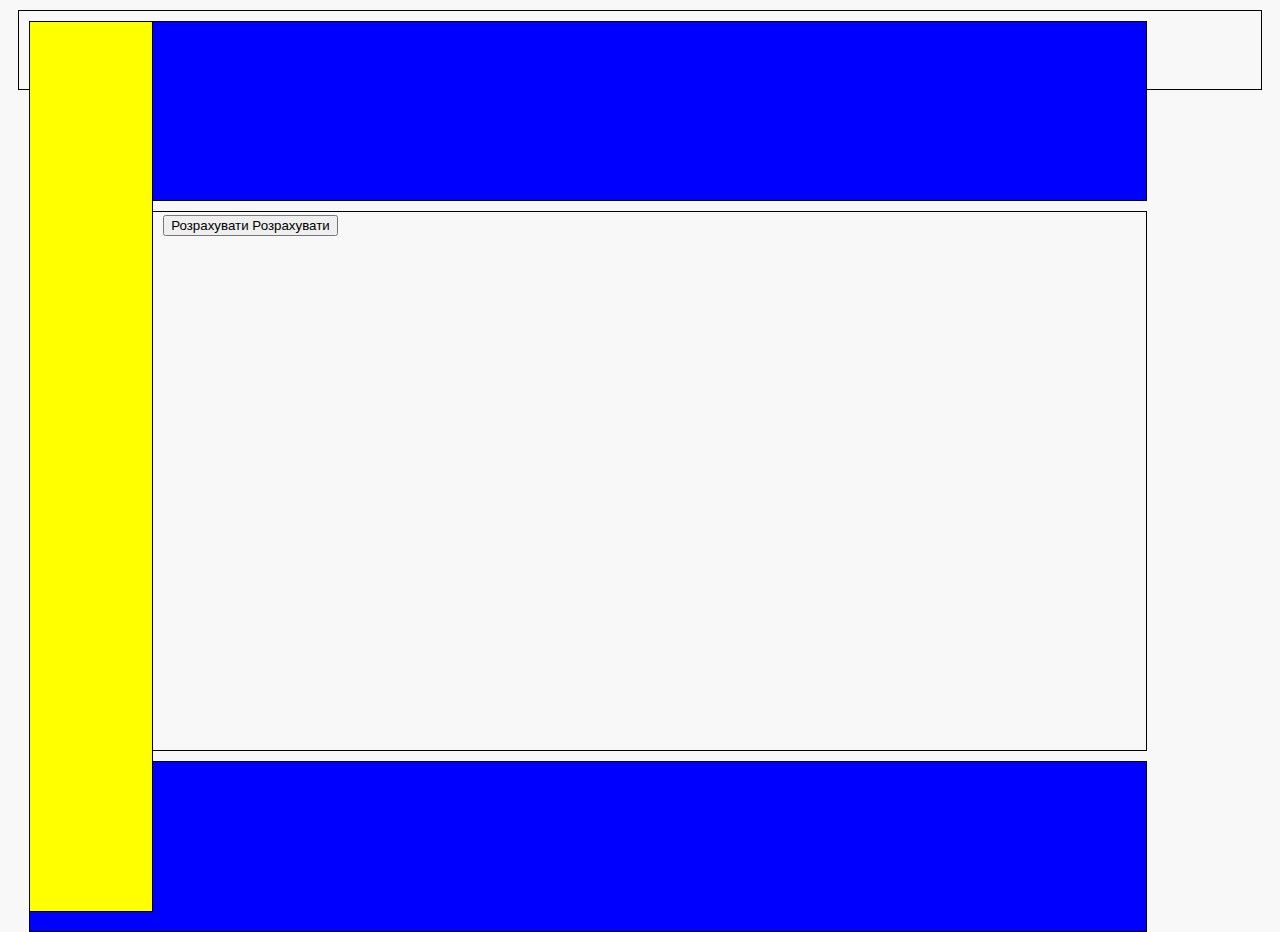
<file: index.html>
<!DOCTYPE html>
<html>
  <head>
    <meta charset="UTF-8" />
    <link rel="stylesheet" href="styles.css">
    <meta name="viewport" content="width=device-width, initial-scale=1" />
    <title>Резюме</title>
  </head>

  <body>
    <div class="tools">
      <div style="float: left; width:10%; height: 99vh; background-color: yellow;"></div>
      <div style="width:90%; height: 20vh; background-color:blue"></div>
      <div style="width:90%; height: 60vh;">
        <button onclick="myFunction()">Розрахувати
        Розрахувати
      </button>
    </div>
      <div style="width:90%; height: 19vh; background-color:blue;"></div>
      </div>  
  </body>
</html>

<script>
  function myFunction() {
    var xy;
  for (xy = -10; xy < 10; xy+=1.5) {
      alert((xy/xy)+(xy*xy)/(1-xy*xy));
  }
  }
  </script>
</file>
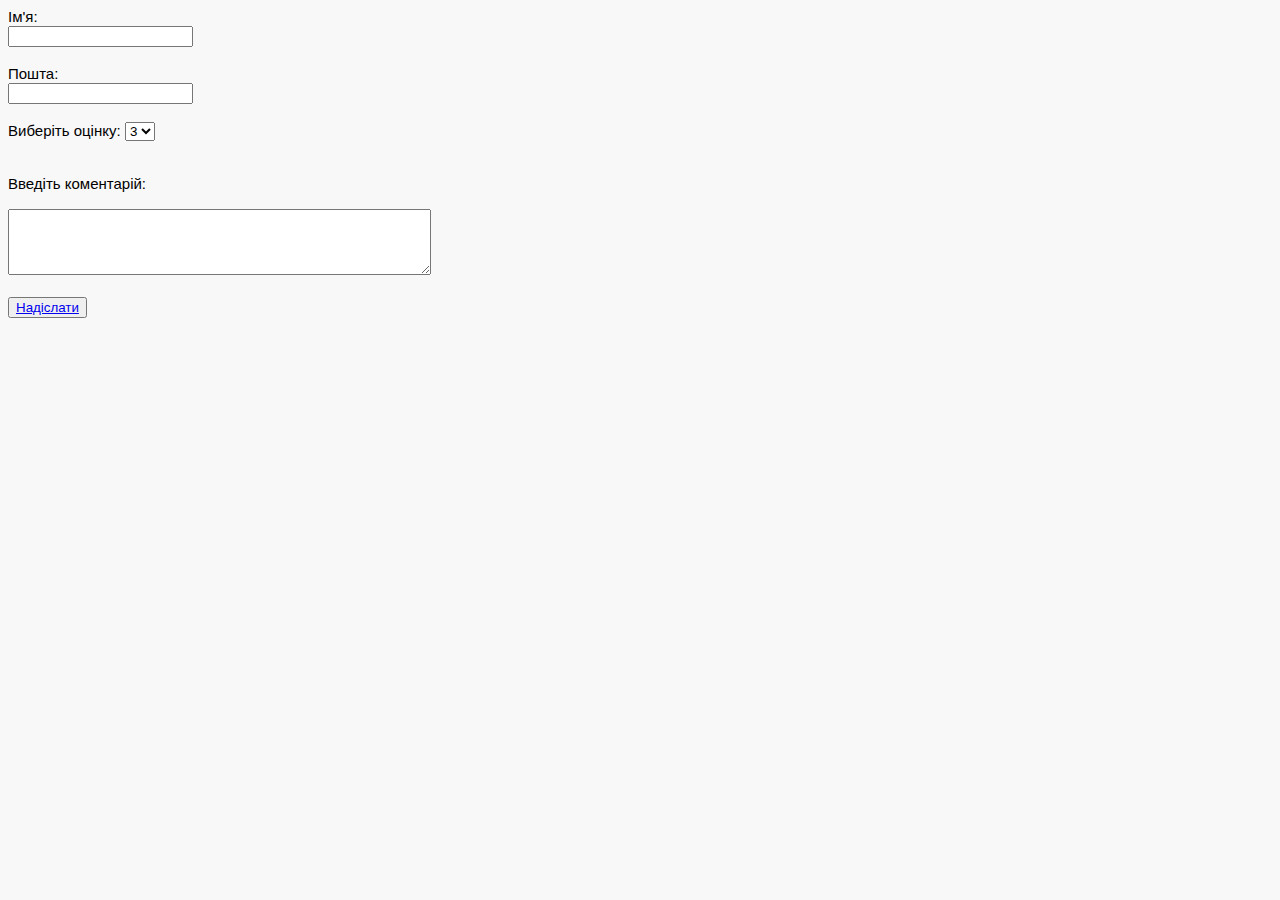
<file: comments.html>
<!DOCTYPE html>
<html>
  <head>
    <meta charset="UTF-8" />
    <link rel="stylesheet" href="styles.css">
    <meta name="viewport" content="width=device-width, initial-scale=1" />
    <title>Коментарій</title>
  </head>

  <body>
      <form>
        <label for="name">Ім'я:</label><br>
        <input type="text" id="name"><br><br>
        <label for="email">Пошта:</label><br>
        <input type="email" id="email" name="email"><br><br>
        <label for="form_select">Виберіть оцінку:</label>
        <select name="form_select">
            <option value="1">1</option>
            <option value="2">2</option>
            <option selected="selected" value="3">3</option>
            <option value="4">4</option>
            <option value="5">5</option>
        </select>
        <br><br>
        <p><label for="comment">Введіть коментарій:</label></p>
        <textarea id="comment" name="comment" rows="4" cols="50"></textarea>
        <br><br>
        <button><a href="index.html" type="submit">Надіслати</a></button>
      </form>
    
  </body>
</html>
</file>
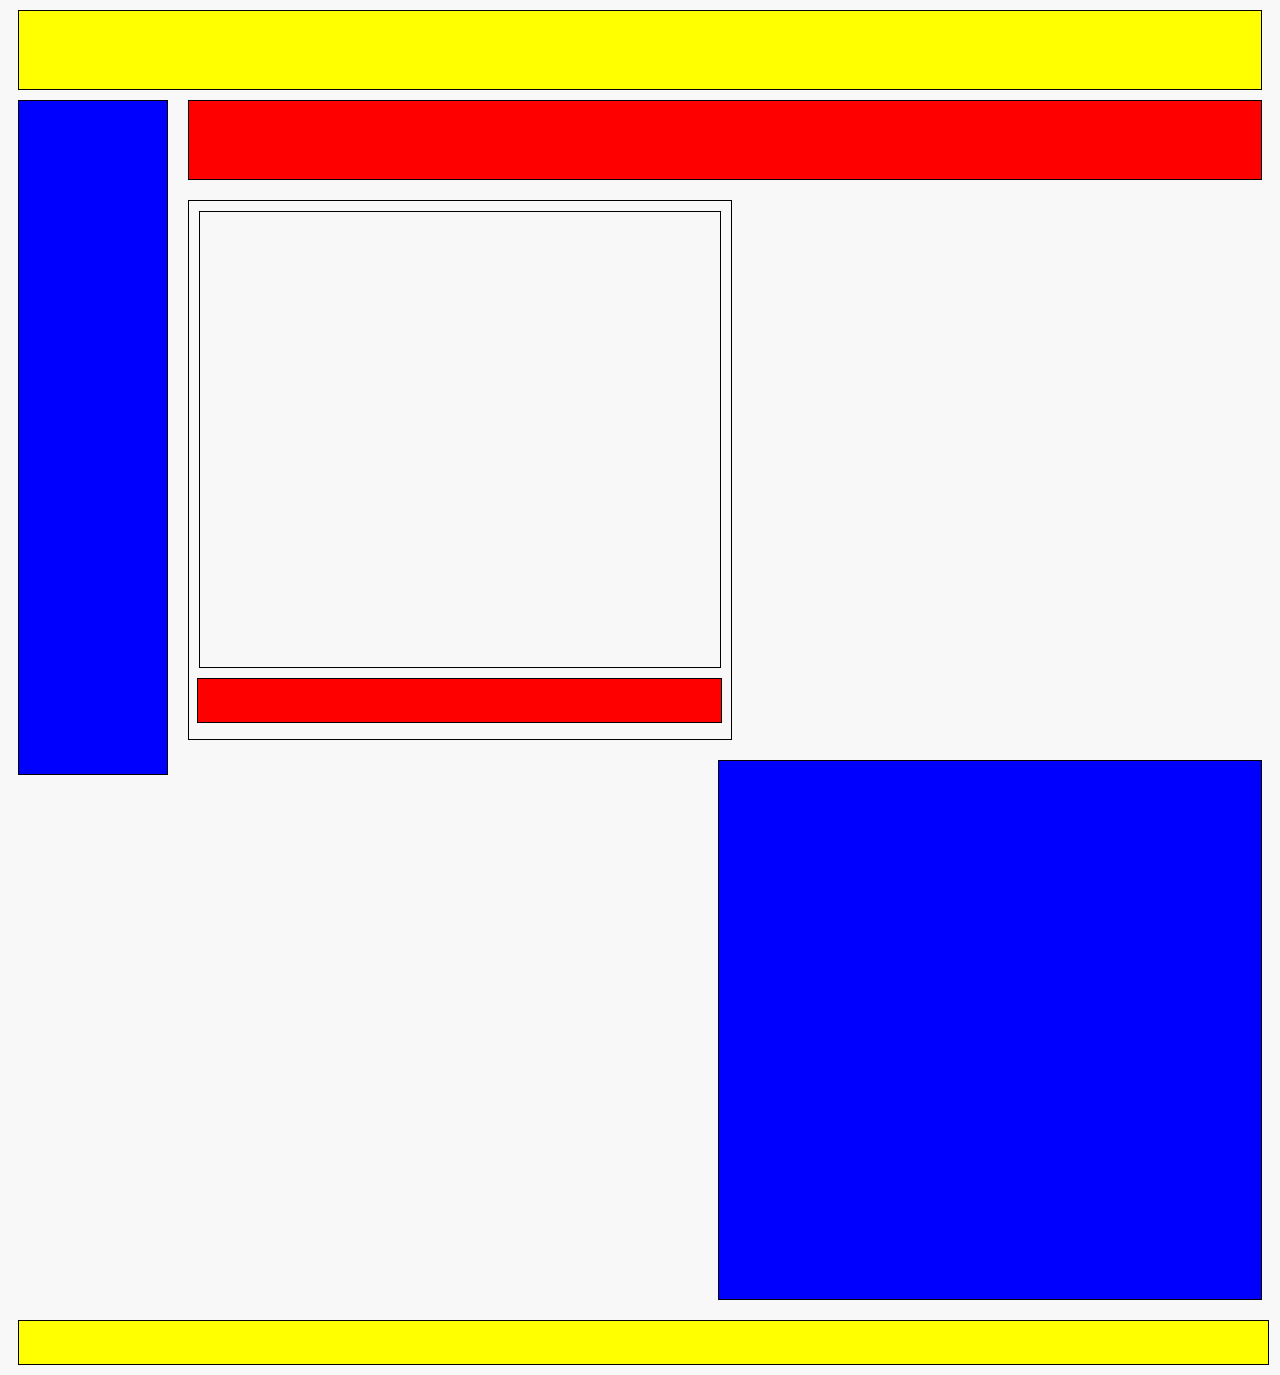
<file: form.html>
<!DOCTYPE html>
<html>
  <head>
    <meta charset="UTF-8" />
    <link rel="stylesheet" href="styles.css">
    <meta name="viewport" content="width=device-width, initial-scale=1" />
    <title>Резюме</title>
  </head>

  <body>
    <div id="header"></div>
        <div id="sidebar"></div>
            <div id="content"></div>
            <div style="float:left; width: 43%; height: 60vh;">
              <div style="height: 85%;">

              </div>
              <div id="content" style="margin-left: 1.5%; width: 97%; height: 5vh;"></div>
            </div>  
            <div style="float:right; width: 43%; height: 60vh; background-color:blue;"></div> 
        <div style="float:left; width: 99%; height: 5vh; background-color:yellow;"></div>
      </div>
  </body>
</html>
</file>
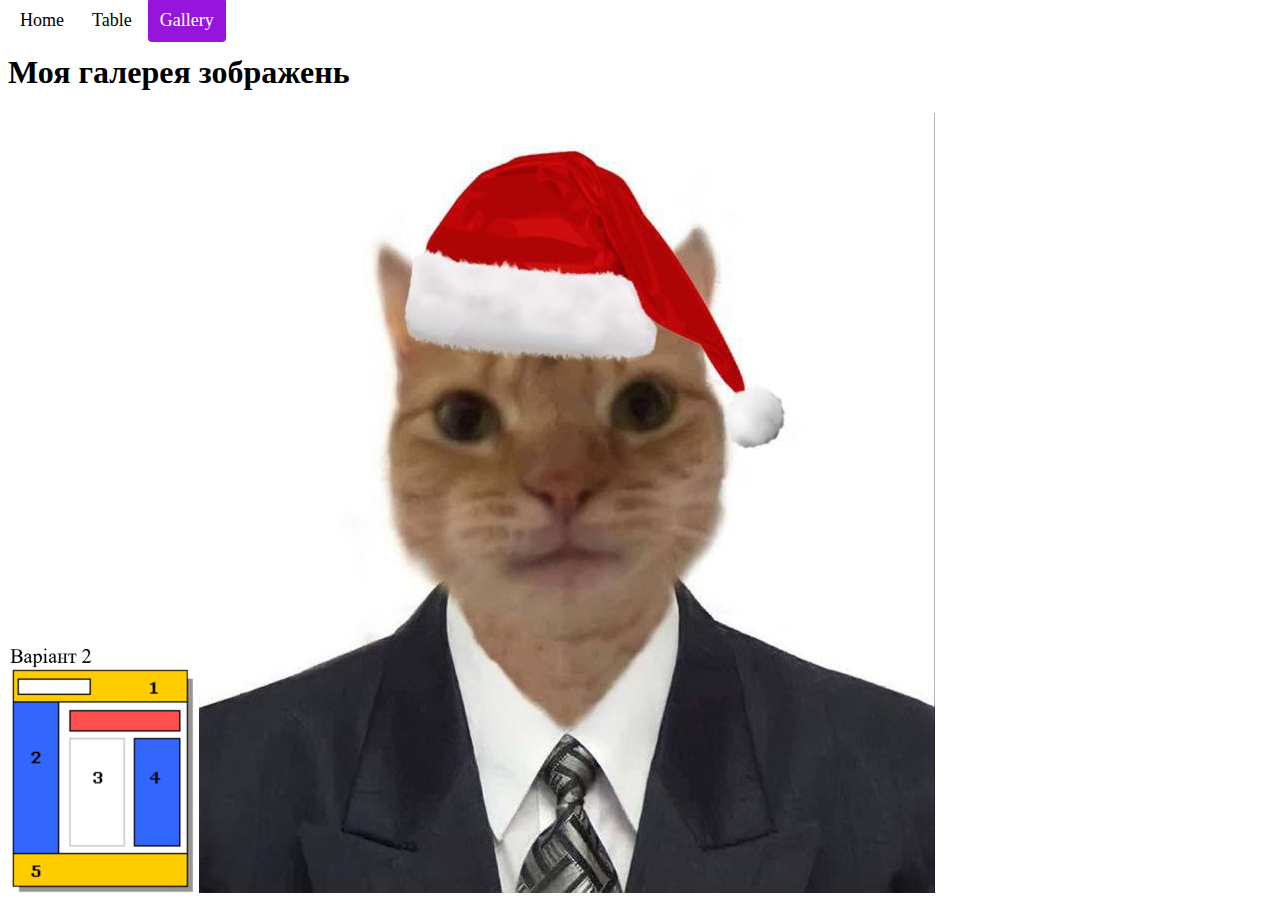
<file: gallery.html>
<!DOCTYPE html>
<html lang="en">
<head>
    <meta charset="UTF-8">
    <meta name="viewport" content="width=device-width, initial-scale=1.0">
    <link rel="stylesheet" href="style2.css">
    <title>Галерея</title>
</head>
<body>
    <div class="header">
        <a href="tables.html">Home</a>
        <a href="table.html">Table</a>
        <a class="active" href="gallery.html">Gallery</a>
    </div>
    <h1>Моя галерея зображень</h1>
    <div>
        <img src="./images/1.png" alt="Зображення 1">
        <img src="./images/2.jpg" alt="Зображення 2">
    </div>

</body>
</html>
</file>
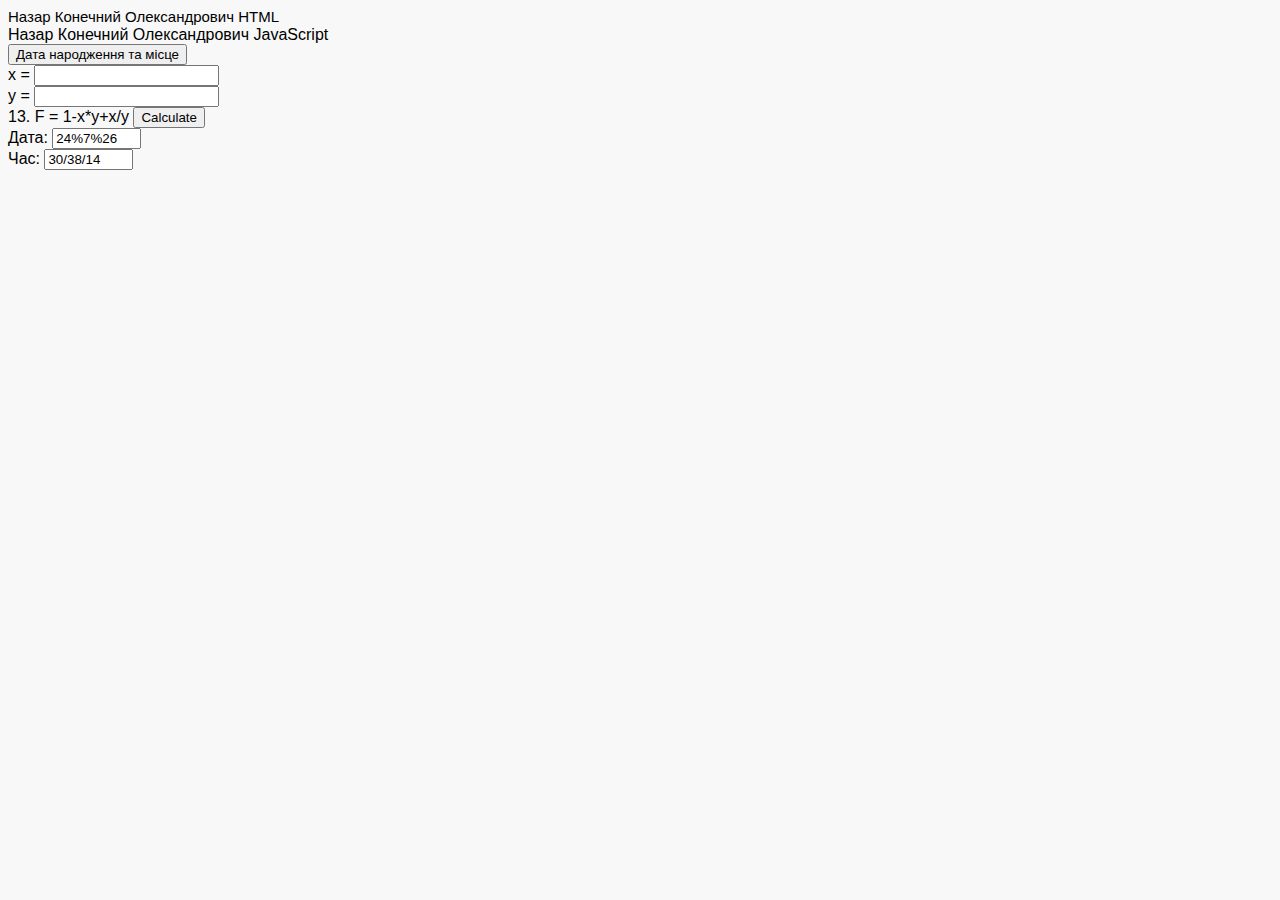
<file: lab15.html>
<!DOCTYPE html>
<html>
  <head>
    <meta charset="UTF-8" />
    <link rel="stylesheet" href="styles.css">
    <meta name="viewport" content="width=device-width, initial-scale=1" />
    <title>Лаб 15</title>
  </head>

  <body>
    <form>
        <label for="name">Назар Конечний Олександрович HTML</label><br>
        <script language="JavaScript">
          document.write("Назар Конечний Олександрович JavaScript")
        </script>
        <br>
        <form>
          <input type="button" value="Дата народження та місце" onClick="alert('27.03.2005 Рівне')">
        </form>

        x = <input name="x" type="number"><br>
        y = <input name="y" type="number"><br>
        <!-- z = <input name="z" type="number"><br> -->
        13. F = 1-x*y+x/y
        <input type="button" value="Calculate" onClick="calculation()">
    </form>

    <body onLoad="date(), clock()">
        <form name="date">
        Дата:
        <input type="text" name="date" size="8" value="">
        </form>

        <form name="clock">
          Час:
          <input type="text" name="clock" size="8" value="">
          </form>
     </body>
</html>

<script src="script.js"></script>
</file>
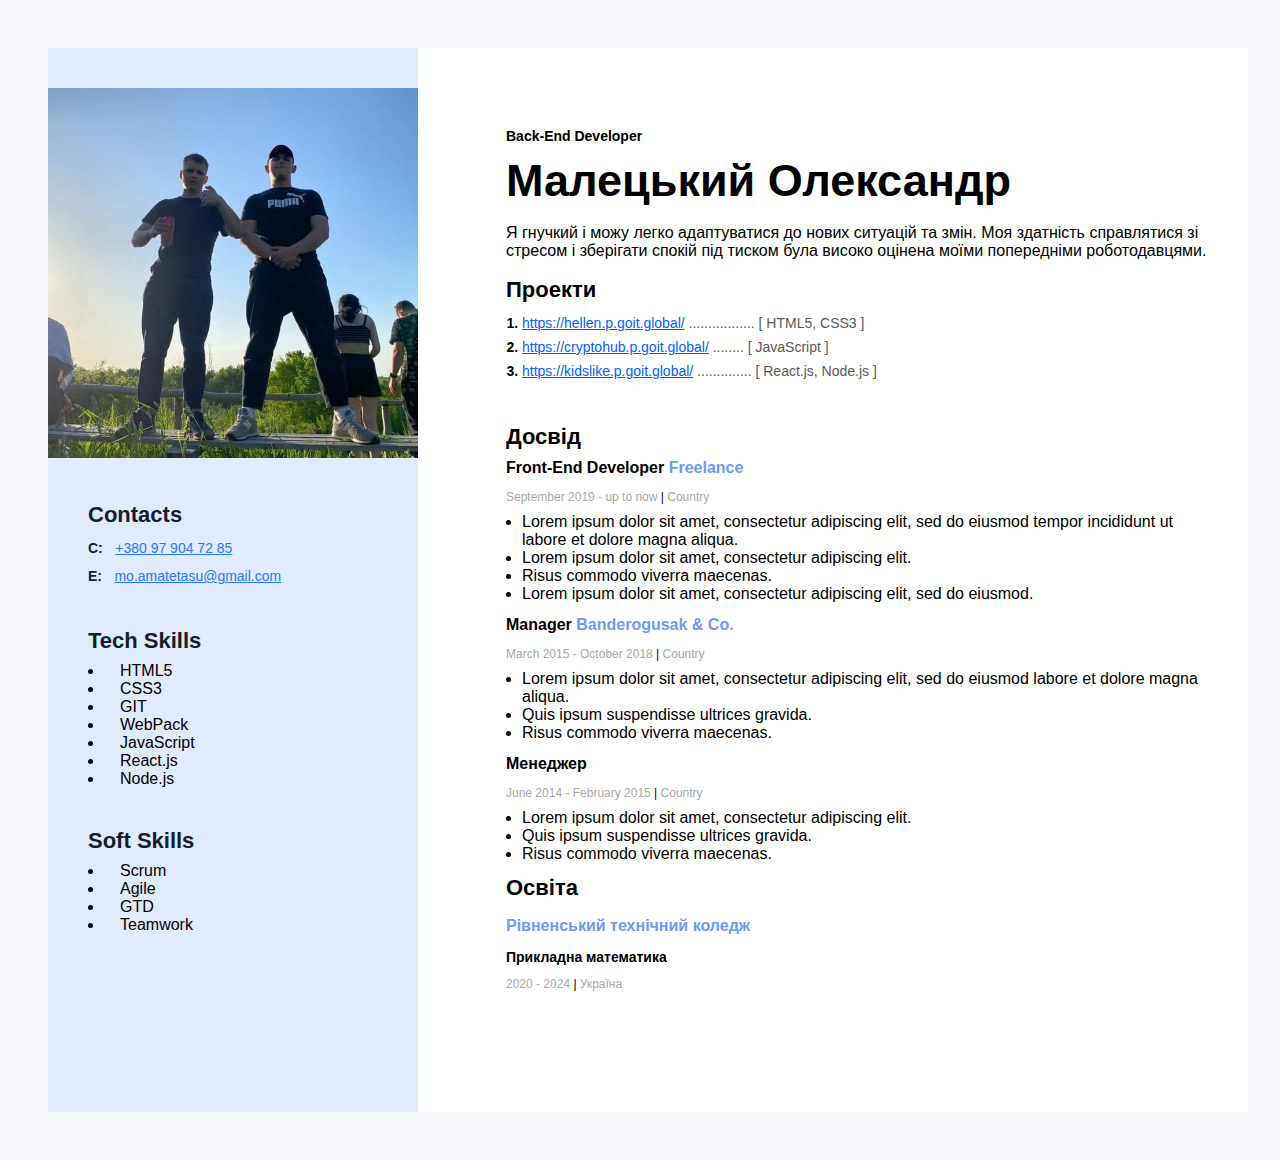
<file: m_resume.html>
<!DOCTYPE html>
<html lang="en"><head><meta http-equiv="Content-Type" content="text/html; charset=UTF-8">
    
    <meta name="viewport" content="width=device-width, initial-scale=1.0">
    <title>Nazarii Konechnyi</title>

    <link rel="preconnect" href="https://fonts.googleapis.com/">
    <link rel="preconnect" href="https://fonts.gstatic.com/" crossorigin="">
    <link href="./My resume_files/css2" rel="stylesheet">
    <link rel="stylesheet" href="./My resume_files/styles.css">
</head>
 
<body>

    <!--Wrapper  -->
<div class="wrapper">

    <!-- Main content -->
    <div class="main-content">
       <!-- My info -->
        <div class="">
    <h2 class="my-profession">Back-End Developer</h2>
    
    <h1 class="my-name">Малецький Олександр</h1>

      <p class=>Я гнучкий і можу легко адаптуватися до нових ситуацій та змін. Моя здатність справлятися зі стресом і зберігати спокій під тиском була високо оцінена моїми попередніми роботодавцями.</p>
     </div>
        <!-- My projects -->
     <div class="my-projects-container">
        <h3 class="my-projects-title">Проекти</h3>

      <ol class="my-projects-list">
       <li class="my-project-item">
            <a class="my-project-item-link" href="https://hellen.p.goit.global/" target="_blank"> https://hellen.p.goit.global/</a>
            <span class="my-project-item-tech">
                .................
            [ HTML5, CSS3 ]
            </span>       
          
            </li>
        <li class="my-project-item"> 
          <a class="my-project-item-link" href="https://cryptohub.p.goit.global/" target="_blank">https://cryptohub.p.goit.global/</a>
           <span class="my-project-item-tech">
            ........
            [ JavaScript ]
           </span>

        </li>
        <li class="my-project-item"> 
            <a class="my-project-item-link" href="https://kidslike.p.goit.global/" target="_blank">   https://kidslike.p.goit.global/</a>
           <span class="my-project-item-tech">
            ..............
            [ React.js, Node.js ]
           </span>
           
            </li>
           </ol>
       </div>
       <!-- Work experience -->
       <div class="work-experience-section">
        <h3 class="work-experience-titel">Досвід</h3>
        <!-- Company 1 -->
        <div class="work-experience-container">
            <h4 class="work-experience-company">Front-End Developer <span class="company-name">Freelance</span></h4>
            <p class="work-experience-period">September 2019 - up to now  <span class="work-experience-period-separator">|</span>    Country</p>
           
            <ul class="work-experience-duties-list">
                <li class="work-experience-duties-item">Lorem ipsum dolor sit amet, consectetur adipiscing elit,
                     sed do eiusmod tempor incididunt ut 
                    labore et dolore magna aliqua.
                </li>
                <li class="work-experience-duties-item">Lorem ipsum dolor sit amet, consectetur adipiscing elit.
                </li>
                <li class="work-experience-duties-item">Risus commodo viverra maecenas.
                     </li>
                <li class="work-experience-duties-item">Lorem ipsum dolor sit amet, consectetur adipiscing elit, sed do eiusmod.
                     </li>
            </ul>
        </div>
             <!-- Company 2 -->
           <div class="work-experience-container">
        <h4 class="work-experience-company">Manager  <span class="company-name">Banderogusak &amp; Co.</span></h4>
        <p class="work-experience-period">March 2015 - October 2018   <span class="work-experience-period-separator">|</span>  Country</p>
    <ul class="work-experience-duties-list">
        <li class="work-experience-duties-item">Lorem ipsum dolor sit amet, consectetur adipiscing elit, sed do eiusmod labore et dolore magna aliqua.</li>
        <li class="work-experience-duties-item">Quis ipsum suspendisse ultrices gravida.</li>
        <li class="work-experience-duties-item">Risus commodo viverra maecenas.</li>
    </ul>
    </div>
    <!-- Company 3 -->
    <div class="work-experience-container">
        <h4 class="work-experience-company">Менеджер</h4>
        <p class="work-experience-period">June 2014 - February 2015  <span class="work-experience-period-separator">|</span>    Country</p>
    <ul class="work-experience-duties-list">
        <li class="work-experience-duties-item"> Lorem ipsum dolor sit amet, consectetur adipiscing elit.</li>
        <li class="work-experience-duties-item"> Quis ipsum suspendisse ultrices gravida.</li>
        <li class="work-experience-duties-item"> Risus commodo viverra maecenas. </li>
    </ul>
       </div>
       
        <!-- Education -->
        <div>
          <h3 class="education-titel">Освіта</h3>
          <p class="education-university">Рівненський технічний коледж</p>
          <p class="education-faculty">Прикладна математика</p>
          <p class="education-period">2020 - 2024   <span class="education-period-separator">|</span>   Україна</p>
       </div>
    </div>
</div>
<!-- Sidebar -->
<aside class="sidebar"> 
   <img src="./My resume_files/my-photo.jpg" alt="my-photo" width="370px">

   <div class="sidebar-content">
    <!-- Contacts -->
    <div class="contacts-container">
        <h3 class="contacts-title">Contacts</h3>
        <p class="contacts-item"> 
            <span class="contacts-type">C:</span>
          <a class="contacts-link" href="tei:+388888888888"> +380 97 904 72 85</a>
        </p>
        <p class="contacts-item">
            <span class="contacts-type">E:</span>
            <a class="contacts-link" href="malto: mo.amatetasu@gmail.com">mo.amatetasu@gmail.com</a>
        </p>
         </div>
         <!--Tech Skills  -->
         <div class="skills-container">
            <h3 class="skills-title">Tech Skills</h3>
            <ul class="skills-list">
                <li class="skills-list">HTML5</li>
                <li class="skills-list">CSS3</li>
                <li class="skills-list">GIT</li>
                <li class="skills-list">WebPack</li>
                <li class="skills-list">JavaScript</li>
                <li class="skills-list">React.js</li>
                <li class="skills-list">Node.js</li>
           </ul>
         </div>
         <!-- Soft Skills -->
           <div class="skills-container">
            <h3 class="skills-title">Soft Skills</h3>
            <ul class="skills-list">
               <li class="skills-list"> Scrum</li>
               <li class="skills-list">Agile</li>
               <li class="skills-list">GTD</li>
               <li class="skills-list">Teamwork</li>
            </ul>
           </div>

          </div>
      </aside>

    </div></body></html>
</file>
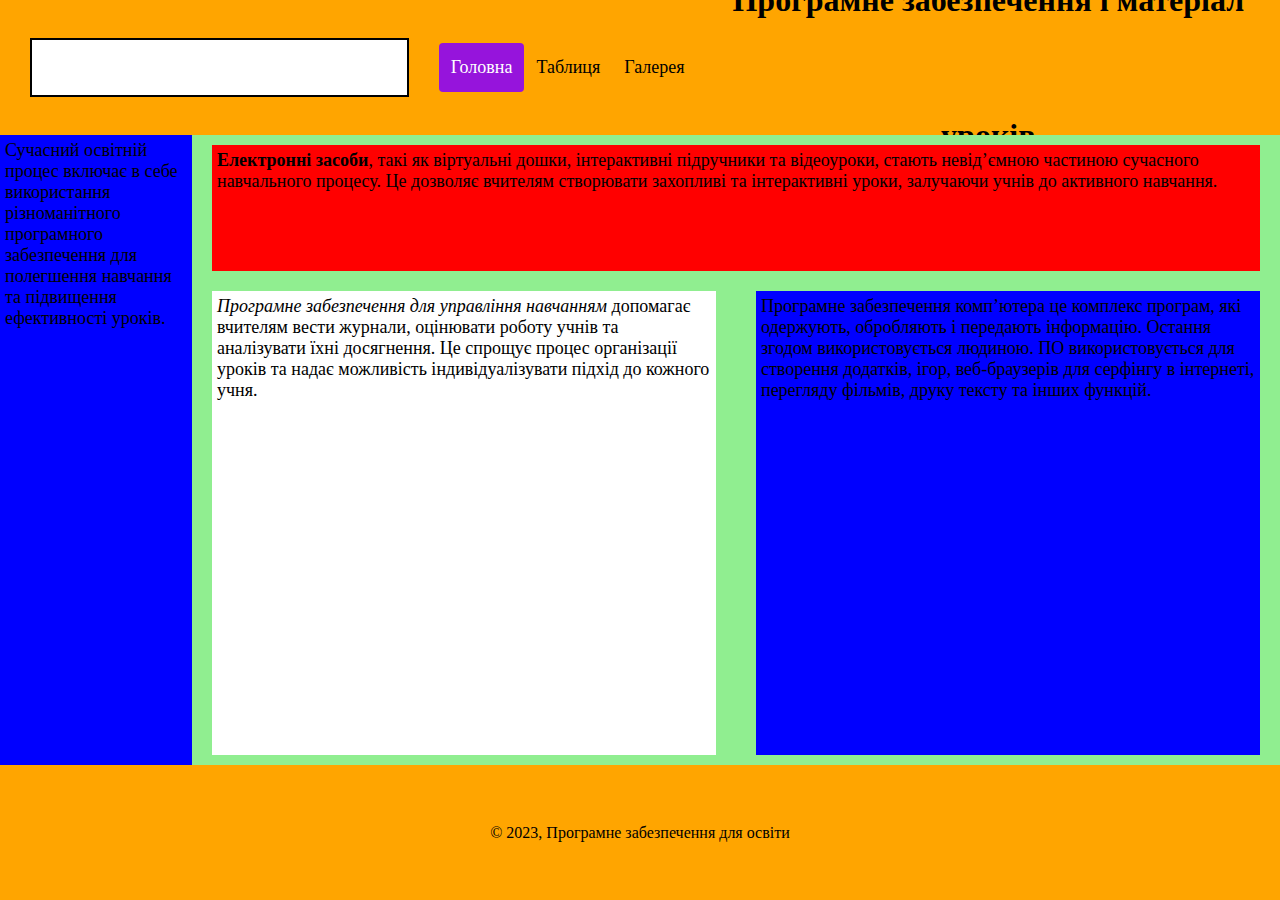
<file: maletskiy.html>
<!DOCTYPE html>
<html lang="en">
<link rel="stylesheet" href="style2.css">
<head>
    <meta charset="UTF-8">
    <meta name="viewport" content="width=device-width, initial-scale=1.0">
    <title>Малецький</title>
    <style>
        body {
            margin: 0;
            padding: 0;
            box-sizing: border-box;
        }

        header {
            background-color: orange;
            height: 15vh;
            text-align: center;
            line-height: 15vh;
            display: flex;
            align-items: center;
        }

        footer {
            background-color: orange;
            height: 15vh;
            line-height: 15vh;
            text-align: center;
        }

        main {
            display: flex;
            height: 70vh;
        }

        .left-column {
            background-color: blue;
            flex: 0 0 15%;
        }

        .right-column {
            background-color: lightgreen;
            flex: 1;
            display: flex;
            flex-direction: column;
        }

        .top-block {
            background-color: red;
            margin: 10px 20px 10px 20px;
            height: 20%;
        }

        .bottom-blocks {
            display: flex;
            height: 70%;
            flex: 1;
        }

        .bottom-block {
            flex: 1;
            margin: 10px 20px 10px 20px;
        }

        #search-box {
            background-color: white;
            padding: 5px;
            margin-right: 10px;
            height: 5vh;
            width: 30%;
            margin: 30px;
            border: 2px solid black;
        }

        p {
          margin: 5px;
          color: black;
          font-size: large;
        }

        
    </style>
</head>
<body>

   <header>
        <div id="search-box">
            
        </div>
        <a class="active" href="maletskiy.html">Головна</a>
            <a href="table.html">Таблиця</a>
            <a href="gallery.html">Галерея</a>
        <h1>Програмне забезпечення і матеріал уроків</h1>
    </header>

    <main>
        <div class="left-column">
          <p>
            Сучасний освітній процес включає в себе використання різноманітного програмного забезпечення для полегшення навчання та підвищення ефективності уроків.
        </p>
        </div>
        <div class="right-column">
          <div class="top-block">
            <p>
              <strong>Електронні засоби</strong>, такі як віртуальні дошки, інтерактивні підручники та відеоуроки, стають невід’ємною частиною сучасного навчального процесу. Це дозволяє вчителям створювати захопливі та інтерактивні уроки, залучаючи учнів до активного навчання.
          </p>
          </div>
          <div class="bottom-blocks">
              <div class="bottom-block" style="background-color: white;">
                <p>
                  <em>Програмне забезпечення для управління навчанням</em> допомагає вчителям вести журнали, оцінювати роботу учнів та аналізувати їхні досягнення. Це спрощує процес організації уроків та надає можливість індивідуалізувати підхід до кожного учня.
              </p>
              </div>
              <div class="bottom-block" style="background-color: blue;">
                <p>Програмне забезпечення комп’ютера це комплекс програм, які одержують, обробляють і передають інформацію. Остання згодом використовується людиною. ПО використовується для створення додатків, ігор, веб-браузерів для серфінгу в інтернеті, перегляду фільмів, друку тексту та інших функцій.</p>
              </div>
          </div>
      </div>
    </main>

    <footer>
      © 2023, Програмне забезпечення для освіти
    </footer>

</body>
</html>
</file>
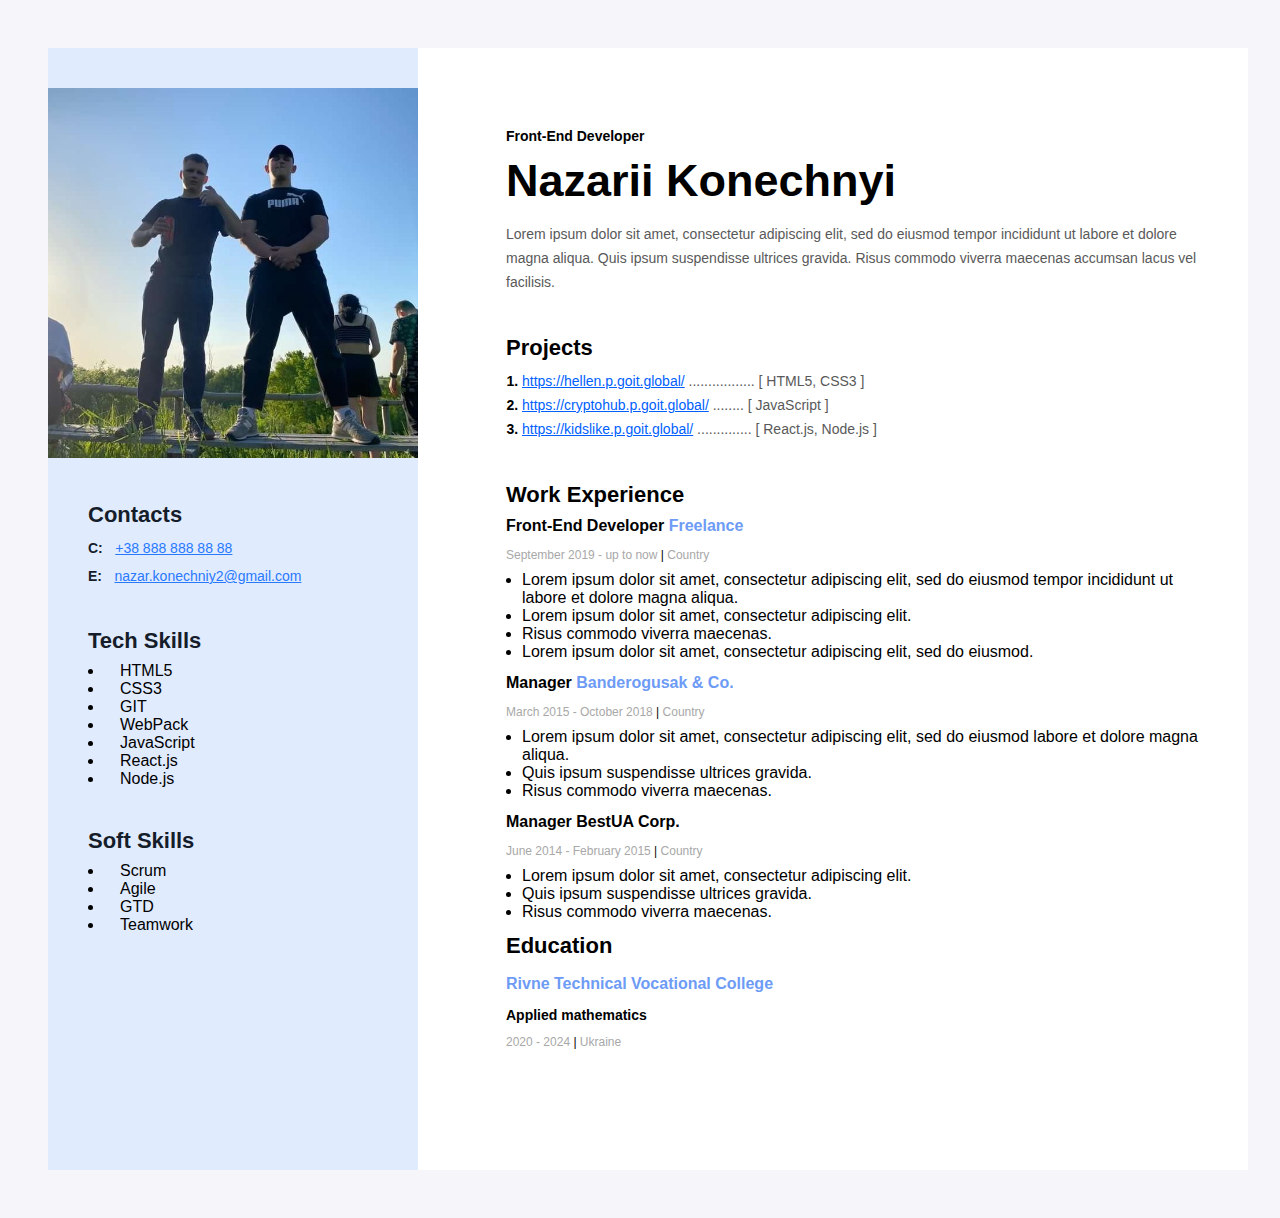
<file: My resume.html>
<!DOCTYPE html>
<!-- saved from url=(0038)https://aleks-liskovych.neocities.org/ -->
<html lang="en"><head><meta http-equiv="Content-Type" content="text/html; charset=UTF-8">
    
    <meta name="viewport" content="width=device-width, initial-scale=1.0">
    <title>Nazarii Konechnyi</title>

    <link rel="preconnect" href="https://fonts.googleapis.com/">
    <link rel="preconnect" href="https://fonts.gstatic.com/" crossorigin="">
    <link href="./My resume_files/css2" rel="stylesheet">
    <link rel="stylesheet" href="./My resume_files/styles.css">
</head>
 
<body>

    <!--Wrapper  -->
<div class="wrapper">

    <!-- Main content -->
    <div class="main-content">
       <!-- My info -->
        <div class="my-info">
    <h2 class="my-profession">Front-End Developer</h2>
    
    <h1 class="my-name">Nazarii Konechnyi</h1>

      <p class="my-descr">Lorem ipsum dolor sit amet, consectetur adipiscing elit, 
        sed do eiusmod tempor incididunt ut labore et dolore magna aliqua.
         Quis ipsum suspendisse ultrices gravida.
         Risus commodo viverra maecenas accumsan lacus vel facilisis. </p>
     </div>
        <!-- My projects -->
     <div class="my-projects-container">
        <h3 class="my-projects-title">Projects</h3>

      <ol class="my-projects-list">
       <li class="my-project-item">
            <a class="my-project-item-link" href="https://hellen.p.goit.global/" target="_blank"> https://hellen.p.goit.global/</a>
            <span class="my-project-item-tech">
                .................
            [ HTML5, CSS3 ]
            </span>       
          
            </li>
        <li class="my-project-item"> 
          <a class="my-project-item-link" href="https://cryptohub.p.goit.global/" target="_blank">https://cryptohub.p.goit.global/</a>
           <span class="my-project-item-tech">
            ........
            [ JavaScript ]
           </span>

        </li>
        <li class="my-project-item"> 
            <a class="my-project-item-link" href="https://kidslike.p.goit.global/" target="_blank">   https://kidslike.p.goit.global/</a>
           <span class="my-project-item-tech">
            ..............
            [ React.js, Node.js ]
           </span>
           
            </li>
           </ol>
       </div>
       <!-- Work experience -->
       <div class="work-experience-section">
        <h3 class="work-experience-titel">Work Experience</h3>
        <!-- Company 1 -->
        <div class="work-experience-container">
            <h4 class="work-experience-company">Front-End Developer <span class="company-name">Freelance</span></h4>
            <p class="work-experience-period">September 2019 - up to now  <span class="work-experience-period-separator">|</span>    Country</p>
           
            <ul class="work-experience-duties-list">
                <li class="work-experience-duties-item">Lorem ipsum dolor sit amet, consectetur adipiscing elit,
                     sed do eiusmod tempor incididunt ut 
                    labore et dolore magna aliqua.
                </li>
                <li class="work-experience-duties-item">Lorem ipsum dolor sit amet, consectetur adipiscing elit.
                </li>
                <li class="work-experience-duties-item">Risus commodo viverra maecenas.
                     </li>
                <li class="work-experience-duties-item">Lorem ipsum dolor sit amet, consectetur adipiscing elit, sed do eiusmod.
                     </li>
            </ul>
        </div>
             <!-- Company 2 -->
           <div class="work-experience-container">
        <h4 class="work-experience-company">Manager  <span class="company-name">Banderogusak &amp; Co.</span></h4>
        <p class="work-experience-period">March 2015 - October 2018   <span class="work-experience-period-separator">|</span>  Country</p>
    <ul class="work-experience-duties-list">
        <li class="work-experience-duties-item">Lorem ipsum dolor sit amet, consectetur adipiscing elit, sed do eiusmod labore et dolore magna aliqua.</li>
        <li class="work-experience-duties-item">Quis ipsum suspendisse ultrices gravida.</li>
        <li class="work-experience-duties-item">Risus commodo viverra maecenas.</li>
    </ul>
    </div>
    <!-- Company 3 -->
    <div class="work-experience-container">
        <h4 class="work-experience-company">Manager BestUA Corp.</h4>
        <p class="work-experience-period">June 2014 - February 2015  <span class="work-experience-period-separator">|</span>    Country</p>
    <ul class="work-experience-duties-list">
        <li class="work-experience-duties-item"> Lorem ipsum dolor sit amet, consectetur adipiscing elit.</li>
        <li class="work-experience-duties-item"> Quis ipsum suspendisse ultrices gravida.</li>
        <li class="work-experience-duties-item"> Risus commodo viverra maecenas. </li>
    </ul>
       </div>
       
        <!-- Education -->
        <div>
          <h3 class="education-titel">Education</h3>
          <p class="education-university">Rivne Technical Vocational College</p>
          <p class="education-faculty">Applied mathematics</p>
          <p class="education-period">2020 - 2024   <span class="education-period-separator">|</span>   Ukraine</p>
       </div>
    </div>
</div>
<!-- Sidebar -->
<aside class="sidebar"> 
   <img src="./My resume_files/my-photo.jpg" alt="my-photo" width="370px">

   <div class="sidebar-content">
    <!-- Contacts -->
    <div class="contacts-container">
        <h3 class="contacts-title">Contacts</h3>
        <p class="contacts-item"> 
            <span class="contacts-type">C:</span>
          <a class="contacts-link" href="tei:+388888888888"> +38 888 888 88 88</a>
        </p>
        <p class="contacts-item">
            <span class="contacts-type">E:</span>
            <a class="contacts-link" href="malto: nazar.konechniy2@gmail.com">nazar.konechniy2@gmail.com</a>
        </p>
         </div>
         <!--Tech Skills  -->
         <div class="skills-container">
            <h3 class="skills-title">Tech Skills</h3>
            <ul class="skills-list">
                <li class="skills-list">HTML5</li>
                <li class="skills-list">CSS3</li>
                <li class="skills-list">GIT</li>
                <li class="skills-list">WebPack</li>
                <li class="skills-list">JavaScript</li>
                <li class="skills-list">React.js</li>
                <li class="skills-list">Node.js</li>
           </ul>
         </div>
         <!-- Soft Skills -->
           <div class="skills-container">
            <h3 class="skills-title">Soft Skills</h3>
            <ul class="skills-list">
               <li class="skills-list"> Scrum</li>
               <li class="skills-list">Agile</li>
               <li class="skills-list">GTD</li>
               <li class="skills-list">Teamwork</li>
            </ul>
           </div>

          </div>
      </aside>

    </div></body></html>
</file>
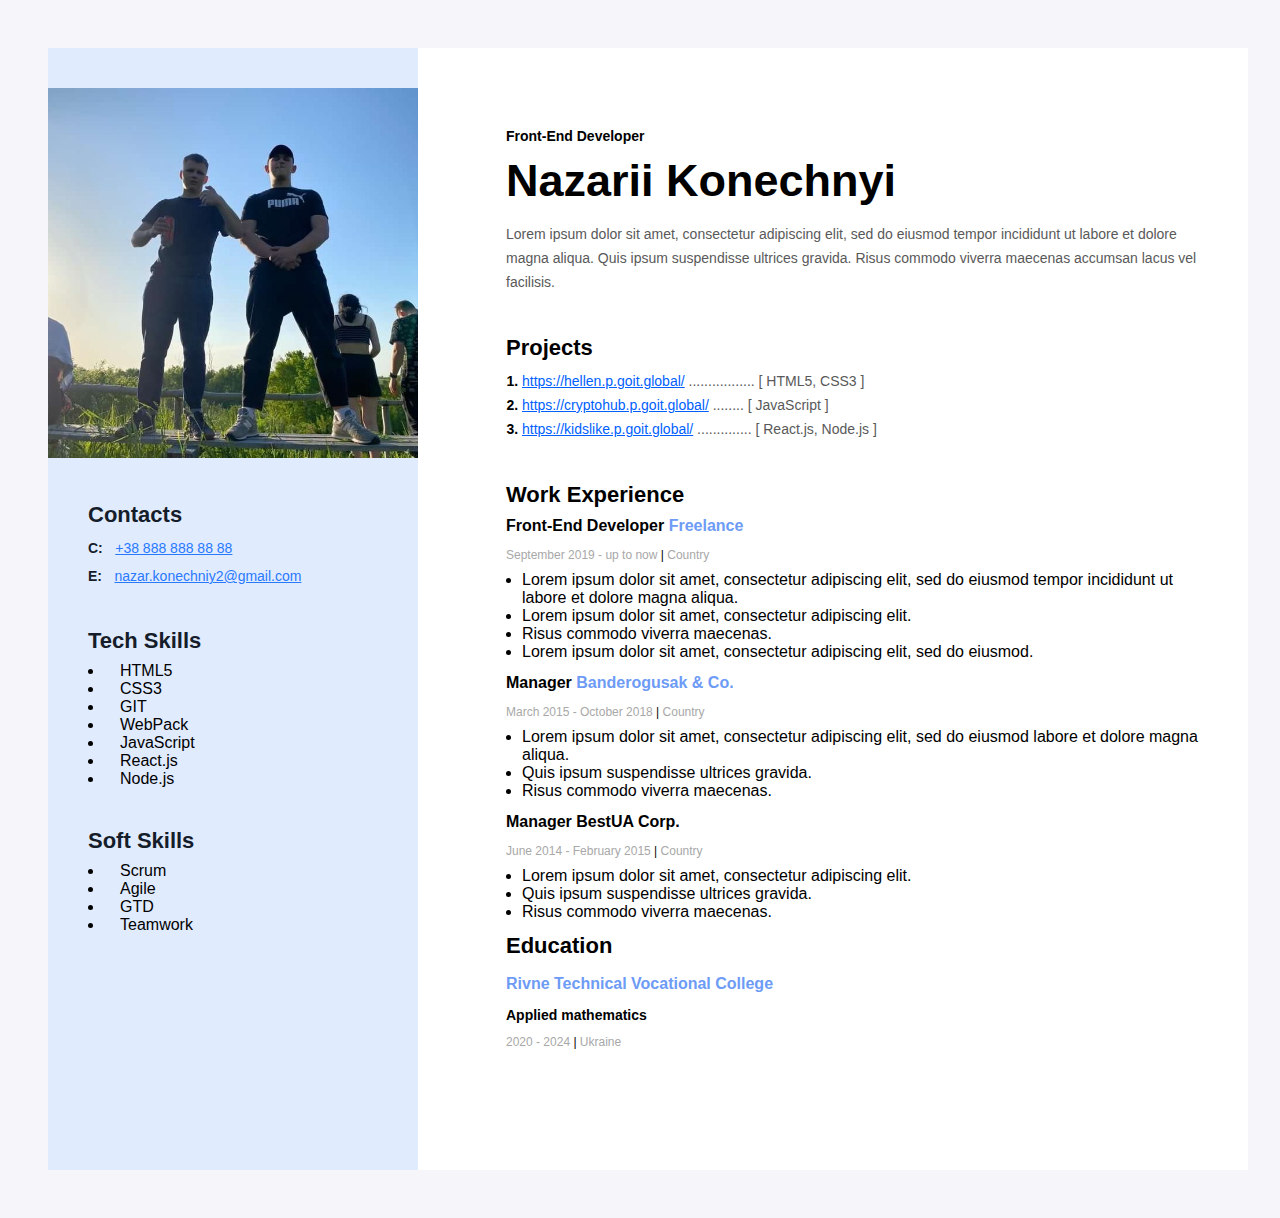
<file: resume.html>
<!DOCTYPE html>
<html lang="en"><head><meta http-equiv="Content-Type" content="text/html; charset=UTF-8">
    
    <meta name="viewport" content="width=device-width, initial-scale=1.0">
    <title>Nazarii Konechnyi</title>

    <link rel="preconnect" href="https://fonts.googleapis.com/">
    <link rel="preconnect" href="https://fonts.gstatic.com/" crossorigin="">
    <link href="./My resume_files/css2" rel="stylesheet">
    <link rel="stylesheet" href="./My resume_files/styles.css">
</head>
 
<body>

    <!--Wrapper  -->
<div class="wrapper">

    <!-- Main content -->
    <div class="main-content">
       <!-- My info -->
        <div class="my-info">
    <h2 class="my-profession">Front-End Developer</h2>
    
    <h1 class="my-name">Nazarii Konechnyi</h1>

      <p class="my-descr">Lorem ipsum dolor sit amet, consectetur adipiscing elit, 
        sed do eiusmod tempor incididunt ut labore et dolore magna aliqua.
         Quis ipsum suspendisse ultrices gravida.
         Risus commodo viverra maecenas accumsan lacus vel facilisis. </p>
     </div>
        <!-- My projects -->
     <div class="my-projects-container">
        <h3 class="my-projects-title">Projects</h3>

      <ol class="my-projects-list">
       <li class="my-project-item">
            <a class="my-project-item-link" href="https://hellen.p.goit.global/" target="_blank"> https://hellen.p.goit.global/</a>
            <span class="my-project-item-tech">
                .................
            [ HTML5, CSS3 ]
            </span>       
          
            </li>
        <li class="my-project-item"> 
          <a class="my-project-item-link" href="https://cryptohub.p.goit.global/" target="_blank">https://cryptohub.p.goit.global/</a>
           <span class="my-project-item-tech">
            ........
            [ JavaScript ]
           </span>

        </li>
        <li class="my-project-item"> 
            <a class="my-project-item-link" href="https://kidslike.p.goit.global/" target="_blank">   https://kidslike.p.goit.global/</a>
           <span class="my-project-item-tech">
            ..............
            [ React.js, Node.js ]
           </span>
           
            </li>
           </ol>
       </div>
       <!-- Work experience -->
       <div class="work-experience-section">
        <h3 class="work-experience-titel">Work Experience</h3>
        <!-- Company 1 -->
        <div class="work-experience-container">
            <h4 class="work-experience-company">Front-End Developer <span class="company-name">Freelance</span></h4>
            <p class="work-experience-period">September 2019 - up to now  <span class="work-experience-period-separator">|</span>    Country</p>
           
            <ul class="work-experience-duties-list">
                <li class="work-experience-duties-item">Lorem ipsum dolor sit amet, consectetur adipiscing elit,
                     sed do eiusmod tempor incididunt ut 
                    labore et dolore magna aliqua.
                </li>
                <li class="work-experience-duties-item">Lorem ipsum dolor sit amet, consectetur adipiscing elit.
                </li>
                <li class="work-experience-duties-item">Risus commodo viverra maecenas.
                     </li>
                <li class="work-experience-duties-item">Lorem ipsum dolor sit amet, consectetur adipiscing elit, sed do eiusmod.
                     </li>
            </ul>
        </div>
             <!-- Company 2 -->
           <div class="work-experience-container">
        <h4 class="work-experience-company">Manager  <span class="company-name">Banderogusak &amp; Co.</span></h4>
        <p class="work-experience-period">March 2015 - October 2018   <span class="work-experience-period-separator">|</span>  Country</p>
    <ul class="work-experience-duties-list">
        <li class="work-experience-duties-item">Lorem ipsum dolor sit amet, consectetur adipiscing elit, sed do eiusmod labore et dolore magna aliqua.</li>
        <li class="work-experience-duties-item">Quis ipsum suspendisse ultrices gravida.</li>
        <li class="work-experience-duties-item">Risus commodo viverra maecenas.</li>
    </ul>
    </div>
    <!-- Company 3 -->
    <div class="work-experience-container">
        <h4 class="work-experience-company">Manager BestUA Corp.</h4>
        <p class="work-experience-period">June 2014 - February 2015  <span class="work-experience-period-separator">|</span>    Country</p>
    <ul class="work-experience-duties-list">
        <li class="work-experience-duties-item"> Lorem ipsum dolor sit amet, consectetur adipiscing elit.</li>
        <li class="work-experience-duties-item"> Quis ipsum suspendisse ultrices gravida.</li>
        <li class="work-experience-duties-item"> Risus commodo viverra maecenas. </li>
    </ul>
       </div>
       
        <!-- Education -->
        <div>
          <h3 class="education-titel">Education</h3>
          <p class="education-university">Rivne Technical Vocational College</p>
          <p class="education-faculty">Applied mathematics</p>
          <p class="education-period">2020 - 2024   <span class="education-period-separator">|</span>   Ukraine</p>
       </div>
    </div>
</div>
<!-- Sidebar -->
<aside class="sidebar"> 
   <img src="./My resume_files/my-photo.jpg" alt="my-photo" width="370px">

   <div class="sidebar-content">
    <!-- Contacts -->
    <div class="contacts-container">
        <h3 class="contacts-title">Contacts</h3>
        <p class="contacts-item"> 
            <span class="contacts-type">C:</span>
          <a class="contacts-link" href="tei:+388888888888"> +38 888 888 88 88</a>
        </p>
        <p class="contacts-item">
            <span class="contacts-type">E:</span>
            <a class="contacts-link" href="malto: nazar.konechniy2@gmail.com">nazar.konechniy2@gmail.com</a>
        </p>
         </div>
         <!--Tech Skills  -->
         <div class="skills-container">
            <h3 class="skills-title">Tech Skills</h3>
            <ul class="skills-list">
                <li class="skills-list">HTML5</li>
                <li class="skills-list">CSS3</li>
                <li class="skills-list">GIT</li>
                <li class="skills-list">WebPack</li>
                <li class="skills-list">JavaScript</li>
                <li class="skills-list">React.js</li>
                <li class="skills-list">Node.js</li>
           </ul>
         </div>
         <!-- Soft Skills -->
           <div class="skills-container">
            <h3 class="skills-title">Soft Skills</h3>
            <ul class="skills-list">
               <li class="skills-list"> Scrum</li>
               <li class="skills-list">Agile</li>
               <li class="skills-list">GTD</li>
               <li class="skills-list">Teamwork</li>
            </ul>
           </div>

          </div>
      </aside>

    </div></body></html>
</file>
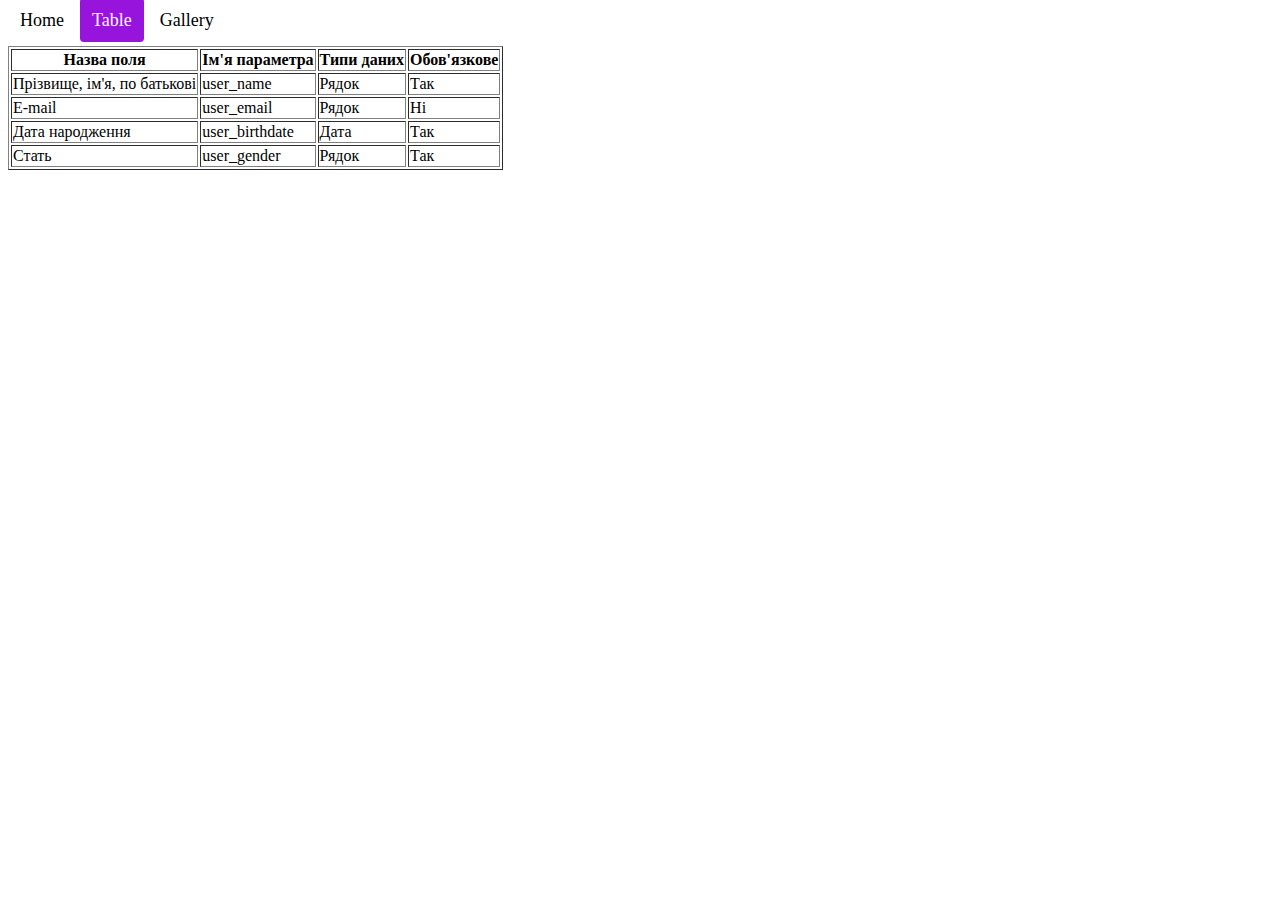
<file: table.html>
<!DOCTYPE html>
<html lang="en">
<head>
    <meta charset="UTF-8">
    <meta name="viewport" content="width=device-width, initial-scale=1.0">
    <link rel="stylesheet" href="style2.css">
    <title>Таблиця</title>
</head>
<body>
    <div>
        <div class="header" style="margin-bottom: 1%;">
            <a href="tables.html">Home</a>
            <a class="active" href="table.html">Table</a>
            <a href="gallery.html">Gallery</a>
        </div>
        <div>
            <table border="1">
                <tr>
                  <th>Назва поля</th>
                  <th>Ім'я параметра</th>
                  <th>Типи даних</th>
                  <th>Обов'язкове</th>
                </tr>
                <tr>
                  <td>Прізвище, ім'я, по батькові</td>
                  <td>user_name</td>
                  <td>Рядок</td>
                  <td>Так</td>
                </tr>
                <tr>
                  <td>E-mail</td>
                  <td>user_email</td>
                  <td>Рядок</td>
                  <td>Hi</td>
                </tr>
                <tr>
                  <td>Дата народження</td>
                  <td>user_birthdate</td>
                  <td>Дата</td>
                  <td>Так</td>
                </tr>
                <tr>
                  <td>Стать</td>
                  <td>user_gender</td>
                  <td>Рядок</td>
                  <td>Так</td>
                </tr>
              </table>
        </div>
    </div>
    
    
      
</body>
</html>
</file>
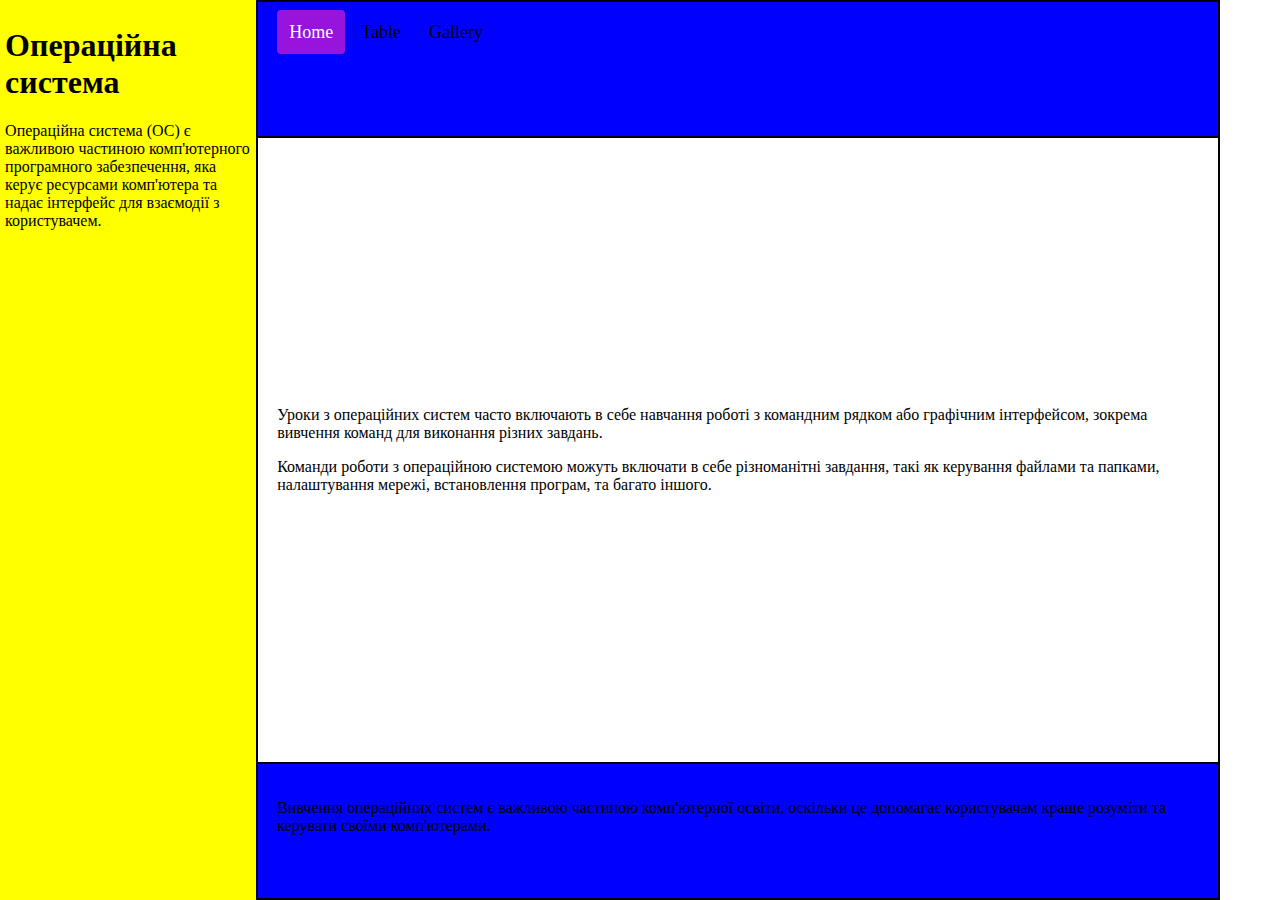
<file: tables.html>
<!DOCTYPE html>
<html>
<link rel="stylesheet" href="style2.css">
<head>
    <style>
        body {
            display: flex;
            min-height: 100vh;
            margin: 0;
        }
        .sidebar {
            background-color: yellow;
            width: 20%;
            height: 100vh;
        }
        .content {
            background-color: white;
            width: 75%;
            display: flex;
            flex-direction: column;
            justify-content: space-between;
            border: 2px solid black; /* Толщина и цвет обводки */
        }
        .footer {
            background-color: blue;
            height: 15%;
            border-top: 2px solid black;

        }

        .header {
            background-color: blue;
            height: 15%;
            border-bottom: 2px solid black;
            padding-left: 2%;
            padding-right: 2%;
        }

    </style>
</head>
<body>
    <div class="sidebar">
      <div style="padding:2%;">
        <h1>Операційна система</h1>
        <p>Операційна система (ОС) є важливою частиною комп'ютерного програмного забезпечення, яка керує ресурсами комп'ютера та надає інтерфейс для взаємодії з користувачем.</p>
      </div>
    </div>
    <div class="content">
        <div class="header">
          <div style="margin-top: 2%;">
            <a class="active" href="tables.html">Home</a>
            <a href="table.html">Table</a>
            <a href="gallery.html">Gallery</a>
          </div>
        </div>

        
        <div style="padding:2%;">
          <p>Уроки з операційних систем часто включають в себе навчання роботі з командним рядком або графічним інтерфейсом, зокрема вивчення команд для виконання різних завдань.</p>
          <p>Команди роботи з операційною системою можуть включати в себе різноманітні завдання, такі як керування файлами та папками, налаштування мережі, встановлення програм, та багато іншого.</p>
        </div>


        <div class="footer">
          <p style="padding:2%;">Вивчення операційних систем є важливою частиною комп'ютерної освіти, оскільки це допомагає користувачам краще розуміти та керувати своїми комп'ютерами.</p>
        </div>
    </div>
</body>
</html>
</file>
<file: styles.css>
.tools{
    position: relative;
  }

  div{
    margin: 10px;
    border: 1px solid black;
    font-size: 20px;
    height: 80px;
}

label{
  font-size: 15px;
}

body {
  font-family: Arial, sans-serif;
  font-size: 16px;
  color: #000;
  background-color: #f8f8f8;
}

* {
  box-sizing: border-box;
}

.form {
  max-width: 100%;
  padding: 15px;
  margin: 10px auto;
}

.input {
  display: block;
  width: 100%;
  padding: 8px 10px;
  margin-bottom: 10px;
  
  border: 1px solid #ccc;
  
  font-family: inherit;
  font-size: 16px;
}

.btn {
  display: block;
  width: 100%;
  padding: 8px 10px;
  
  border: 0;
  background-color: #1cbc11;
  cursor: pointer;
  
  font-family: inherit;
  font-size: 16px;
  color: #fff;
}

.btn:hover {
  background-color: #14a20a;
}

#header{ 
  background-color:yellow;
}
#sidebar{
  background-color: blue;
  float: left;
  width: 150px;
  height: 75vh;
  margin-top: 0;
}


#content{
  background-color: red;
}
#content{
background-color: red  ;
margin-left: 180px;
}
</file>
<file: style2.css>
a {
            color: black;
            padding: 12px;
            text-decoration: none;
            font-size: 18px;
            line-height: 25px;
            border-radius: 4px;
          }
          a:hover {
            background-color: #ddd;
            color: black;
          }
          a.active {
            background-color: rgb(150, 20, 220);
            color: white;
          }
</file>
<file: My resume_files/styles.css>
body{
    background: #F6F6FA; 
    padding: 40px 40px 40px 40px;
    font-family: 'Montserrat', sans-serif;
}

ul,
ol{
    margin-top: 0;
    margin-bottom: 0;
}

.wrapper{
    background: #ffffff;
    display: flex;
    flex-direction: row-reverse;
    width: 1200px;
    margin: 0 auto;
}

/* Main content */

.main-content{
   padding-left: 88px;
   padding-top: 80px;
   padding-right: 40px;
   padding-bottom: 80px;
   box-sizing: border-box;
}

/* Sidebar */

.sidebar{
    background: #E0EBFE;
padding-top:40px ;
padding-bottom: 40px;
box-sizing: border-box;
width: 370px;
}

.sidebar-content{
    padding-left: 40px;
    padding-top: 40px;
    padding-right: 40px;
    box-sizing: border-box;
}

/* Contacts */

.contacts-title{
    color: #161D2A;
    font-size: 22px;
    font-weight: 700;
    line-height: normal;
    margin-top: 0;
    margin-bottom: 8px;
}

.contacts-type{
    color: #161D2A;
    font-size: 14px;
    font-weight: 700;
    line-height: 24px;
    margin-right: 8px;
}

.contacts-link{
    color: #2979FF;
    font-size: 14px;
    font-weight: 400;
    line-height: 24px;
    text-decoration-line: underline;
}

.contacts-item{
    margin-top: 0;
    margin-bottom: 4px;
}

.contacts-container{
 margin-bottom: 40px;
}

/* Skills-container */

.skills-container{
margin-bottom: 40px;
}

.skills-title{
    color: #161D2A;
    font-size: 22px;
    font-weight: 700;
    line-height: normal;
    margin-top: 0;
    margin-bottom: 8px;
}

.skills-list{
    padding-left: 16px;
}

.skills-list-item{
    color: #161D2A;
font-size: 14px;
font-weight: 400;
line-height: 24px;
}
/* Soft-Skills-container */

.skills-container{
 margin-bottom: 40p;
}

.skills-title{
    color: #161D2A;
font-size: 22px;
font-weight: 700;
line-height: normal;
margin-top: 0;
margin-bottom: 8px;
}
.skills-list{
padding-left: 16px;
}

.skills-list-item{
    color: #161D2A;
font-size: 14px;
font-weight: 400;
line-height: 24px;
}

/* Main content */

.my-profession{
    color: #000;
font-size: 14px;
font-weight: 700;
line-height: 17px; 
margin-top: 0;
margin-bottom: 8px;
}

.my-name{
    color: #000;
    font-size: 45px;
    font-weight: 700;
    line-height: 55px; 
    margin-top: 0; 
    margin-bottom: 12px;
}

.my-descr{
    color: #595959;
font-size: 14px;
font-weight: 400;
line-height: 24px;
}

.my-info{
    margin-bottom: 40px;
}

/* My projects */

.my-projects-title{
    color: #000;
    font-size: 22px;
    font-weight: 700;
    line-height: 27px;  
    margin-top: 0;
    margin-bottom: 8px;
}

.my-project-item{
    color: #000;
    font-size: 14px;
    font-weight: 700;
    line-height: 24px; 
}

.my-projects-list{
    padding-left: 16px;
}

.my-project-item-link{
    color: #005FFF;
font-size: 14px;
font-weight: 400;
line-height: 24px;
text-decoration-line: underline;
}

.my-project-item-tech{
    color: #595959;
font-size: 14px;
font-weight: 400;
line-height: 24px; 
}

.my-projects-container{
    margin-bottom: 40px;
}

/* Work experience */

.work-experience-titel{
    color: #000;
    font-size: 22px;
    font-weight: 700;
    line-height: 27px;
    margin-top: 0;
    margin-bottom: 8px;
}

.work-experience-company{
    color: #000;
    font-size: 16px; 
    font-weight: 700;
    line-height: 20px; 
    margin-top: 0;
    margin-bottom: 12px;
}

.company-name{
    color: #6D9BF5;
}

.work-experience-period{
    color: #A8A8A8;
    font-size: 12px;
    font-weight: 400;
    line-height: 15px;
    margin-bottom: 8px;
}
.work-experience-period-separator{
    color: #000;
}

.work-experience-duties-list{
    padding-left: 16px;
}

.work-experience-period-item{
    color: #595959;
font-family: Montserrat;
font-size: 14px;
font-style: normal;
font-weight: 400;
line-height: 24px; 
}

.work-experience-container{
    margin-bottom: 12px;
}

.work-experience-section{
    margin-bottom: 40px;
}

/* Education */

.education-titel{
    color: #000;
font-size: 22px;
font-weight: 700;
margin-top: 0;
margin-bottom: 8px;
}

.education-university{
    color: #6D9BF5;
    font-size: 16px;
    font-weight: 700;
    margin-bottom: 8px;
}

.education-faculty{
    color: #000;
    font-size: 14px;
    font-weight: 700;
    margin-bottom: 8px;
}

.education-period{
    color: #A8A8A8;
    font-size: 12px;
    font-weight: 400;
    line-height: 15px;
}
.education-period-separator{
    color: #000;
}
</file>
